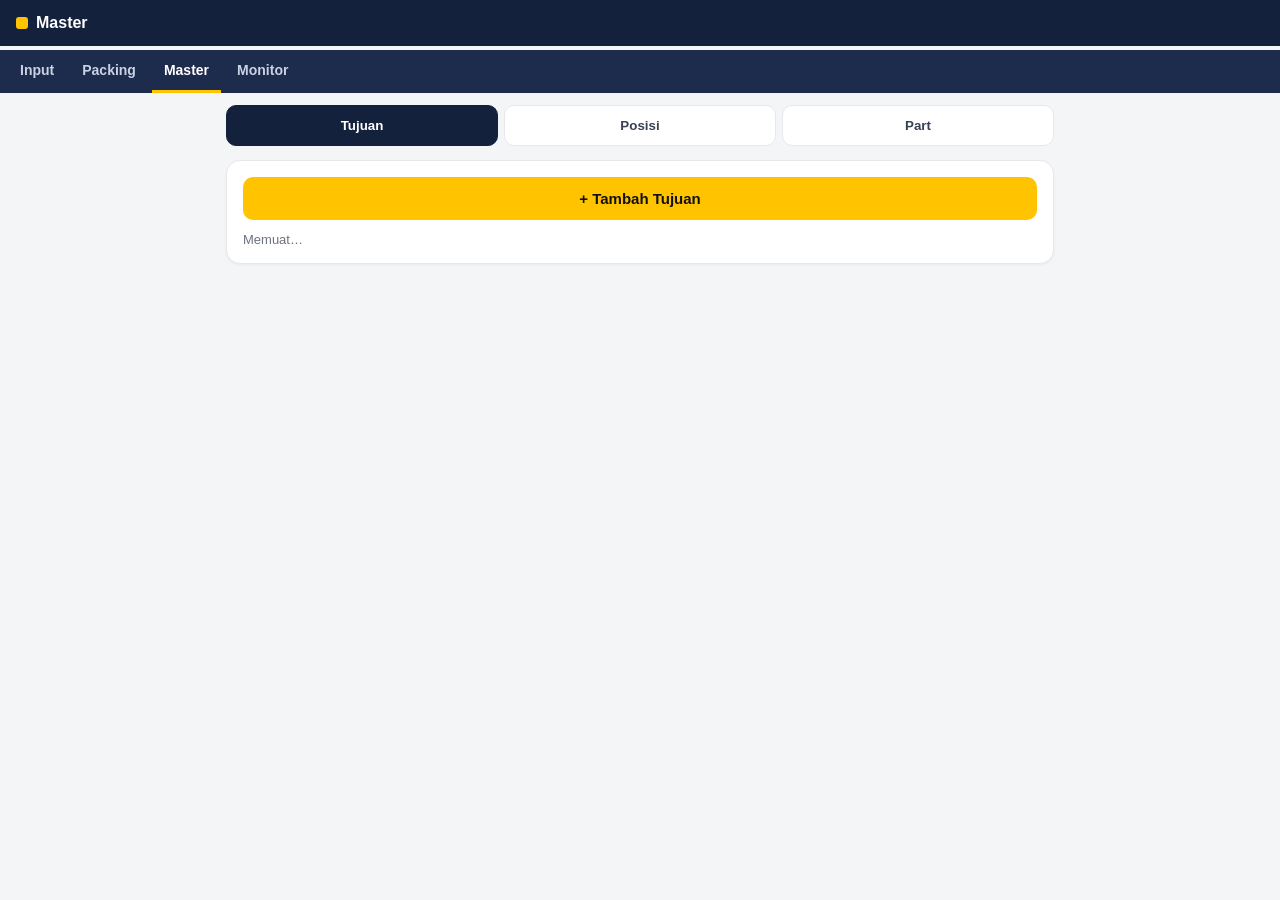
<file: master.html>
<!DOCTYPE html>
<html lang="id">
<head>
<meta charset="UTF-8"><meta name="viewport" content="width=device-width, initial-scale=1">
<title>Master — Progress QC</title>
<link rel="stylesheet" href="style.css">
</head>
<body>
<header class="topbar"><div class="brand"><span class="dot"></span> Master</div></header>
<nav class="subnav">
  <a href="index.html">Input</a>
  <a href="packing.html">Packing</a>
  <a href="master.html" class="active">Master</a>
  <a href="monitor.html">Monitor</a>
</nav>
<main class="container">
  <div class="tabs">
    <button class="tab active" data-tab="tujuan">Tujuan</button>
    <button class="tab" data-tab="posisi">Posisi</button>
    <button class="tab" data-tab="part">Part</button>
  </div>

  <section class="panel card" data-panel="tujuan">
    <button class="btn-primary" data-add="tujuan">+ Tambah Tujuan</button>
    <div id="tujuanList" class="mlist"></div>
  </section>

  <section class="panel card hidden" data-panel="posisi">
    <button class="btn-primary" data-add="posisi">+ Tambah Posisi</button>
    <div id="posisiList" class="mlist"></div>
  </section>

  <section class="panel card hidden" data-panel="part">
    <div class="filter-row">
      <input type="text" id="partSearch" placeholder="Cari part number / nama…">
      <button class="btn-primary" data-add="part">+ Tambah Part</button>
    </div>
    <div id="partList" class="mlist"></div>
    <div id="partPager" class="pager"></div>
  </section>
</main>
<div id="toast" class="toast"></div>
<script src="config.js"></script>
<script src="api.js"></script>
<script src="db.js"></script>
<script src="master.js"></script>
</body>
</html>
</file>
<file: style.css>
:root{ --dark:#14213d; --accent:#ffc300; --accent-d:#e0ac00; --bg:#f4f5f7; --card:#fff; --line:#e6e8ec; --muted:#6b7280; --ok:#137333; --warn:#b7791f; --err:#c5221f; }
*{box-sizing:border-box;margin:0;padding:0}
body{font-family:-apple-system,"Segoe UI",Roboto,sans-serif;background:var(--bg);color:#111827;-webkit-tap-highlight-color:transparent}
.hidden{display:none!important}
.muted{color:var(--muted);font-size:13px}

/* Header + navigasi */
.topbar{position:sticky;top:0;z-index:10;display:flex;align-items:center;background:var(--dark);color:#fff;padding:14px 16px}
.brand{font-weight:700;display:flex;align-items:center;gap:8px;font-size:16px}
.dot{width:12px;height:12px;border-radius:3px;background:var(--accent)}
.subnav{position:sticky;top:50px;z-index:9;display:flex;gap:4px;background:#1d2b4d;padding:0 8px;overflow-x:auto}
.subnav a{color:#c9d2e3;text-decoration:none;font-weight:600;font-size:14px;padding:12px;white-space:nowrap;border-bottom:3px solid transparent}
.subnav a.active{color:#fff;border-bottom-color:var(--accent)}
.nbadge{background:var(--err);color:#fff;font-size:11px;font-weight:700;padding:1px 7px;border-radius:20px;margin-left:2px}

/* Layout */
.container{max-width:860px;margin:0 auto;padding:16px}
.card{background:var(--card);border:1px solid var(--line);border-radius:14px;padding:16px;box-shadow:0 1px 3px rgba(0,0,0,.05);margin-bottom:14px}

/* Form */
label{display:block;font-size:13px;font-weight:600;color:#374151;margin-bottom:14px}
input,select{width:100%;margin-top:6px;padding:13px 12px;font-size:16px;border:1px solid var(--line);border-radius:10px;background:#fff;color:#111827}
input:focus,select:focus{outline:none;border-color:var(--accent);box-shadow:0 0 0 3px rgba(255,195,0,.25)}
.hint{display:block;margin-top:6px;font-size:12px;font-weight:500;color:var(--muted)}
.hint.ok{color:var(--ok)} .hint.warn{color:var(--warn)}

/* Tombol */
.btn-primary{padding:13px 15px;background:var(--accent);color:#111;border:none;border-radius:10px;font-size:15px;font-weight:700;cursor:pointer;width:100%}
.btn-primary:active{background:var(--accent-d)}
.btn-small{padding:8px 12px;background:var(--dark);color:#fff;border:none;border-radius:8px;font-weight:600;cursor:pointer;font-size:13px}
.btn-small:disabled{opacity:.4}
.btn-ghost{padding:11px 14px;background:#eef0f3;color:#374151;border:none;border-radius:10px;font-weight:600;cursor:pointer}
.btn-danger{padding:11px 14px;background:var(--err);color:#fff;border:none;border-radius:10px;font-weight:700;cursor:pointer}
.btn-icon{background:none;border:none;font-size:18px;cursor:pointer;padding:4px 6px;border-radius:8px}
.btn-icon:active{background:#eef0f3}
.btn-icon.danger:active{background:#fde8e8}

/* Progress bar sinkron master */
.syncbar{display:flex;flex-direction:column;gap:6px;background:#fff8e1;border:1px solid #ffe082;border-radius:12px;padding:12px 14px;margin-bottom:14px}
.syncbar-track{height:8px;background:#ffe9a8;border-radius:20px;overflow:hidden}
.syncbar-fill{height:100%;width:0;background:var(--accent);border-radius:20px;transition:width .25s ease}

/* Filter & status (packing) */
.filterbar .filter-row{display:flex;gap:10px;flex-wrap:wrap;align-items:flex-end}
.filter-row label{flex:1;min-width:130px;margin-bottom:0}
.filter-row input{margin-top:0}
.status-line{display:flex;justify-content:space-between;align-items:center;gap:10px;margin-top:12px;font-size:13px;font-weight:600;color:#374151}
.updated{color:var(--muted);font-weight:500;font-size:12px}
.toolbar{margin-bottom:12px}

/* Grup tujuan (packing) */
.group{padding:0;overflow:hidden}
.group-head{display:flex;justify-content:space-between;align-items:center;background:var(--dark);color:#fff;padding:12px 16px}
.group-head h2{font-size:15px}
.badge{background:var(--accent);color:#111;font-size:12px;font-weight:700;padding:3px 10px;border-radius:20px}
.table-wrap{overflow-x:auto}
table{width:100%;border-collapse:collapse;font-size:14px}
th,td{padding:11px 14px;text-align:left;border-bottom:1px solid var(--line)}
th{background:#f9fafb;font-size:12px;text-transform:uppercase;letter-spacing:.03em;color:#6b7280}
td.num,th.num{text-align:right}
.empty{padding:26px;text-align:center;color:var(--muted)}

/* Tabs (master) */
.tabs{display:flex;gap:6px;margin-bottom:14px}
.tab{flex:1;padding:12px;background:#fff;border:1px solid var(--line);border-radius:10px;font-weight:700;color:#374151;cursor:pointer}
.tab.active{background:var(--dark);color:#fff;border-color:var(--dark)}

/* List master + monitor */
.mlist{margin-top:12px}
.mrow{display:flex;justify-content:space-between;align-items:center;gap:12px;padding:12px 4px;border-bottom:1px solid var(--line)}
.mrow:last-child{border-bottom:none}
.mval{font-size:15px;line-height:1.4}
.mact{display:flex;gap:4px;flex-shrink:0}
.pager{display:flex;justify-content:space-between;align-items:center;gap:10px;margin-top:14px}
.obx-right{display:flex;align-items:center;gap:10px;flex-shrink:0}
.badge-status{font-size:12px;font-weight:700;padding:4px 10px;border-radius:20px}
.badge-status.pending{background:#e5e7eb;color:#374151}
.badge-status.sending{background:#fef3c7;color:var(--warn)}
.badge-status.failed{background:#fde8e8;color:var(--err)}

/* Toast */
.toast{position:fixed;left:50%;bottom:22px;transform:translateX(-50%) translateY(120%);background:#111827;color:#fff;padding:13px 18px;border-radius:10px;font-size:14px;font-weight:600;box-shadow:0 6px 20px rgba(0,0,0,.25);opacity:0;transition:.3s;z-index:100;max-width:90%;text-align:center}
.toast.show{transform:translateX(-50%) translateY(0);opacity:1}
.toast.success{background:var(--ok)} .toast.error{background:var(--err)}

/* Modal (konfirmasi cantik + prompt) */
.modal-overlay{position:fixed;inset:0;background:rgba(17,24,39,.55);display:flex;align-items:center;justify-content:center;padding:20px;z-index:200;opacity:0;transition:opacity .2s}
.modal-overlay.show{opacity:1}
.modal{background:#fff;border-radius:16px;padding:22px;width:100%;max-width:380px;transform:translateY(12px) scale(.98);transition:transform .2s;box-shadow:0 20px 50px rgba(0,0,0,.3)}
.modal-overlay.show .modal{transform:translateY(0) scale(1)}
.modal h3{font-size:17px;margin-bottom:10px;color:var(--dark)}
.modal p{font-size:14px;color:#374151;line-height:1.5;margin-bottom:18px}
.mlabel{display:block;font-size:13px;font-weight:600;margin-bottom:14px}
.modal-actions{display:flex;gap:10px;justify-content:flex-end;margin-top:6px}
.modal-actions button{width:auto;min-width:88px}
</file>
